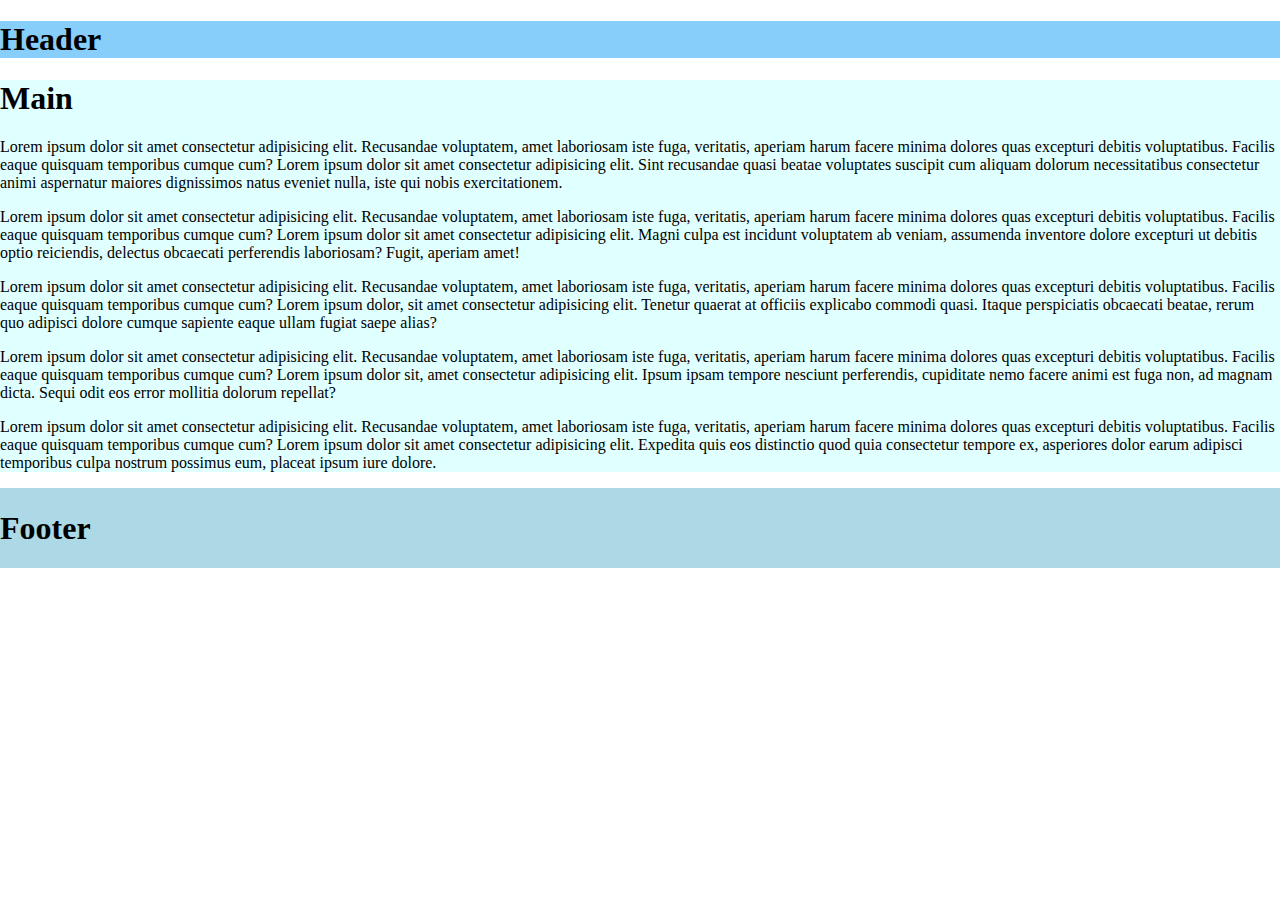
<file: 01. Full height/solution/index.html>
<!DOCTYPE html>
<html lang="en">
  <head>
    <meta charset="UTF-8" />
    <meta name="viewport" content="width=device-width, initial-scale=1.0" />
    <meta http-equiv="X-UA-Compatible" content="ie=edge" />
    <title>Full height</title>
    <link rel="stylesheet" href="styles.css" />
  </head>
  <body>
    <header>
      <h1>Header</h1>
    </header>

    <main>
      <h1>Main</h1>
      <p>
        Lorem ipsum dolor sit amet consectetur adipisicing elit. Recusandae
        voluptatem, amet laboriosam iste fuga, veritatis, aperiam harum facere
        minima dolores quas excepturi debitis voluptatibus. Facilis eaque
        quisquam temporibus cumque cum? Lorem ipsum dolor sit amet consectetur
        adipisicing elit. Sint recusandae quasi beatae voluptates suscipit cum
        aliquam dolorum necessitatibus consectetur animi aspernatur maiores
        dignissimos natus eveniet nulla, iste qui nobis exercitationem.
      </p>
      <p>
        Lorem ipsum dolor sit amet consectetur adipisicing elit. Recusandae
        voluptatem, amet laboriosam iste fuga, veritatis, aperiam harum facere
        minima dolores quas excepturi debitis voluptatibus. Facilis eaque
        quisquam temporibus cumque cum? Lorem ipsum dolor sit amet consectetur
        adipisicing elit. Magni culpa est incidunt voluptatem ab veniam,
        assumenda inventore dolore excepturi ut debitis optio reiciendis,
        delectus obcaecati perferendis laboriosam? Fugit, aperiam amet!
      </p>
      <p>
        Lorem ipsum dolor sit amet consectetur adipisicing elit. Recusandae
        voluptatem, amet laboriosam iste fuga, veritatis, aperiam harum facere
        minima dolores quas excepturi debitis voluptatibus. Facilis eaque
        quisquam temporibus cumque cum? Lorem ipsum dolor, sit amet consectetur
        adipisicing elit. Tenetur quaerat at officiis explicabo commodi quasi.
        Itaque perspiciatis obcaecati beatae, rerum quo adipisci dolore cumque
        sapiente eaque ullam fugiat saepe alias?
      </p>
      <p>
        Lorem ipsum dolor sit amet consectetur adipisicing elit. Recusandae
        voluptatem, amet laboriosam iste fuga, veritatis, aperiam harum facere
        minima dolores quas excepturi debitis voluptatibus. Facilis eaque
        quisquam temporibus cumque cum? Lorem ipsum dolor sit, amet consectetur
        adipisicing elit. Ipsum ipsam tempore nesciunt perferendis, cupiditate
        nemo facere animi est fuga non, ad magnam dicta. Sequi odit eos error
        mollitia dolorum repellat?
      </p>
      <p>
        Lorem ipsum dolor sit amet consectetur adipisicing elit. Recusandae
        voluptatem, amet laboriosam iste fuga, veritatis, aperiam harum facere
        minima dolores quas excepturi debitis voluptatibus. Facilis eaque
        quisquam temporibus cumque cum? Lorem ipsum dolor sit amet consectetur
        adipisicing elit. Expedita quis eos distinctio quod quia consectetur
        tempore ex, asperiores dolor earum adipisci temporibus culpa nostrum
        possimus eum, placeat ipsum iure dolore.
      </p>
    </main>

    <footer>
      <h1>Footer</h1>
    </footer>

    <!-- TODO: Add HTML structure, with header, main (with a bit of content), and footer -->
  </body>
</html>
</file>
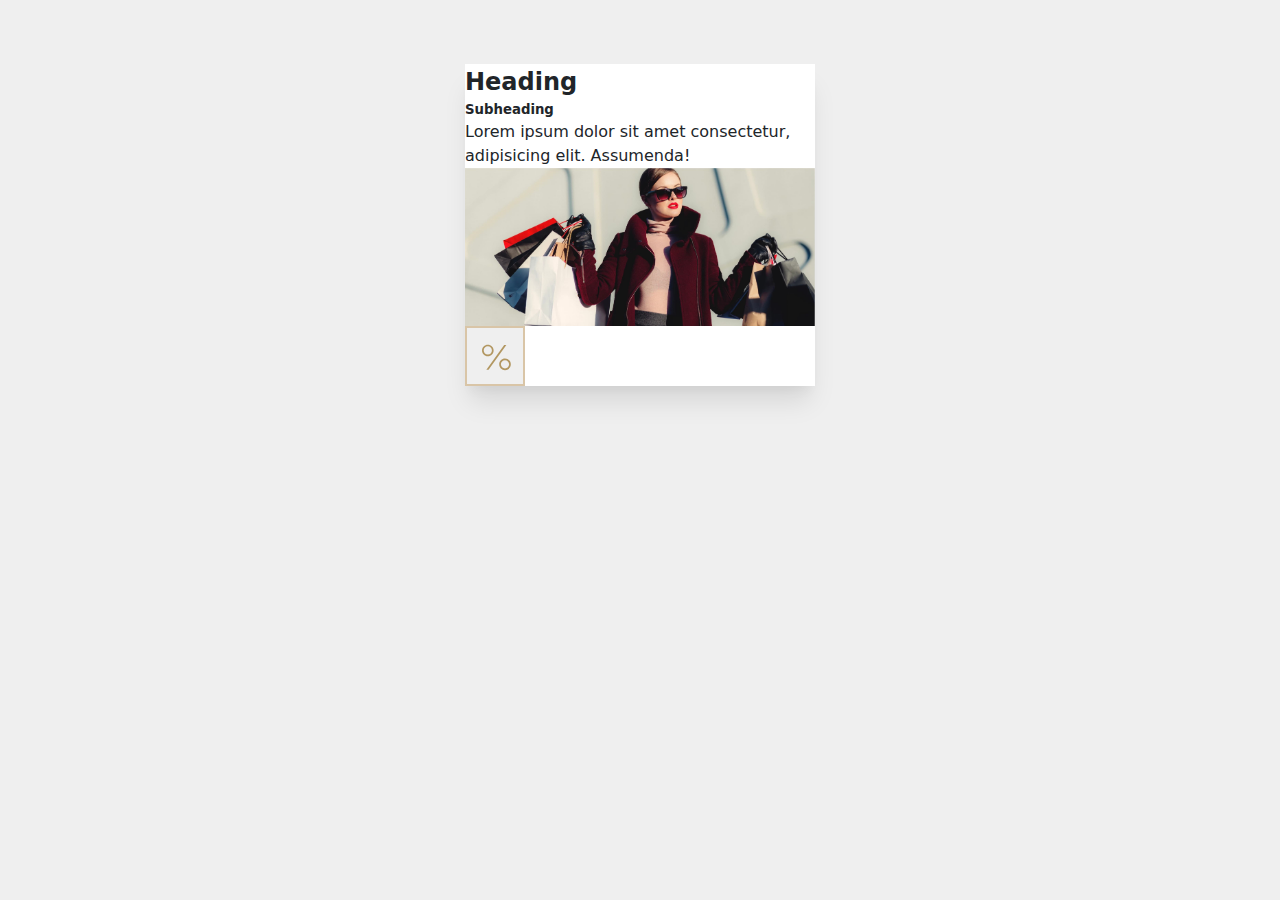
<file: 03. Rotated Logo/assets/index.html>
<!DOCTYPE html>
<html lang="en">
  <head>
    <meta charset="UTF-8" />
    <meta name="viewport" content="width=device-width, initial-scale=1.0" />
    <meta http-equiv="X-UA-Compatible" content="ie=edge" />
    <title>Rotated logo</title>
    <link rel="stylesheet" href="css/reset.css" />
    <link rel="stylesheet" href="css/styles.css" />
  </head>
  <body>
    <div class="card-wrapper">
      <div class="card">
        <div class="content">
          <h2>Heading</h2>
          <h5>Subheading</h5>
          <p>
            Lorem ipsum dolor sit amet consectetur, adipisicing elit. Assumenda!
          </p>
          <img class="image" src="img/fashion.jpg" alt="Girl with bags" />
          <div class="icon">
            <svg viewBox="40 40 40 40">
              <path
                d="M71.113,73.8239 C73.611,73.8239 75.689,71.7829 75.689,69.2829 C75.689,66.8179 73.611,64.7069 71.113,64.7069 C68.648,64.7069 66.535,66.8179 66.535,69.2829 C66.535,71.7829 68.648,73.8239 71.113,73.8239 L71.113,73.8239 Z M71.113,62.8409 C74.738,62.8409 77.59,65.6569 77.59,69.2829 C77.59,72.9099 74.738,75.7599 71.113,75.7599 C67.487,75.7599 64.671,72.9099 64.671,69.2829 C64.671,65.6569 67.487,62.8409 71.113,62.8409 L71.113,62.8409 Z M50.413,75.3729 L70.197,47.9139 L72.627,47.9139 L52.842,75.3729 L50.413,75.3729 Z M52.032,58.4399 C54.532,58.4399 56.573,56.3629 56.573,53.8629 C56.573,51.3989 54.532,49.2869 52.032,49.2869 C49.567,49.2869 47.456,51.3989 47.456,53.8629 C47.456,56.3629 49.567,58.4399 52.032,58.4399 L52.032,58.4399 Z M52.032,47.4209 C55.658,47.4209 58.475,50.2729 58.475,53.8629 C58.475,57.4189 55.658,60.3409 52.032,60.3409 C48.406,60.3409 45.59,57.4189 45.59,53.8629 C45.59,50.2729 48.406,47.4209 52.032,47.4209 L52.032,47.4209 Z"
                id="Fill-2"
                fill="#B29761"
              ></path>
            </svg>
          </div>
        </div>
      </div>
    </div>
  </body>
</html>
</file>
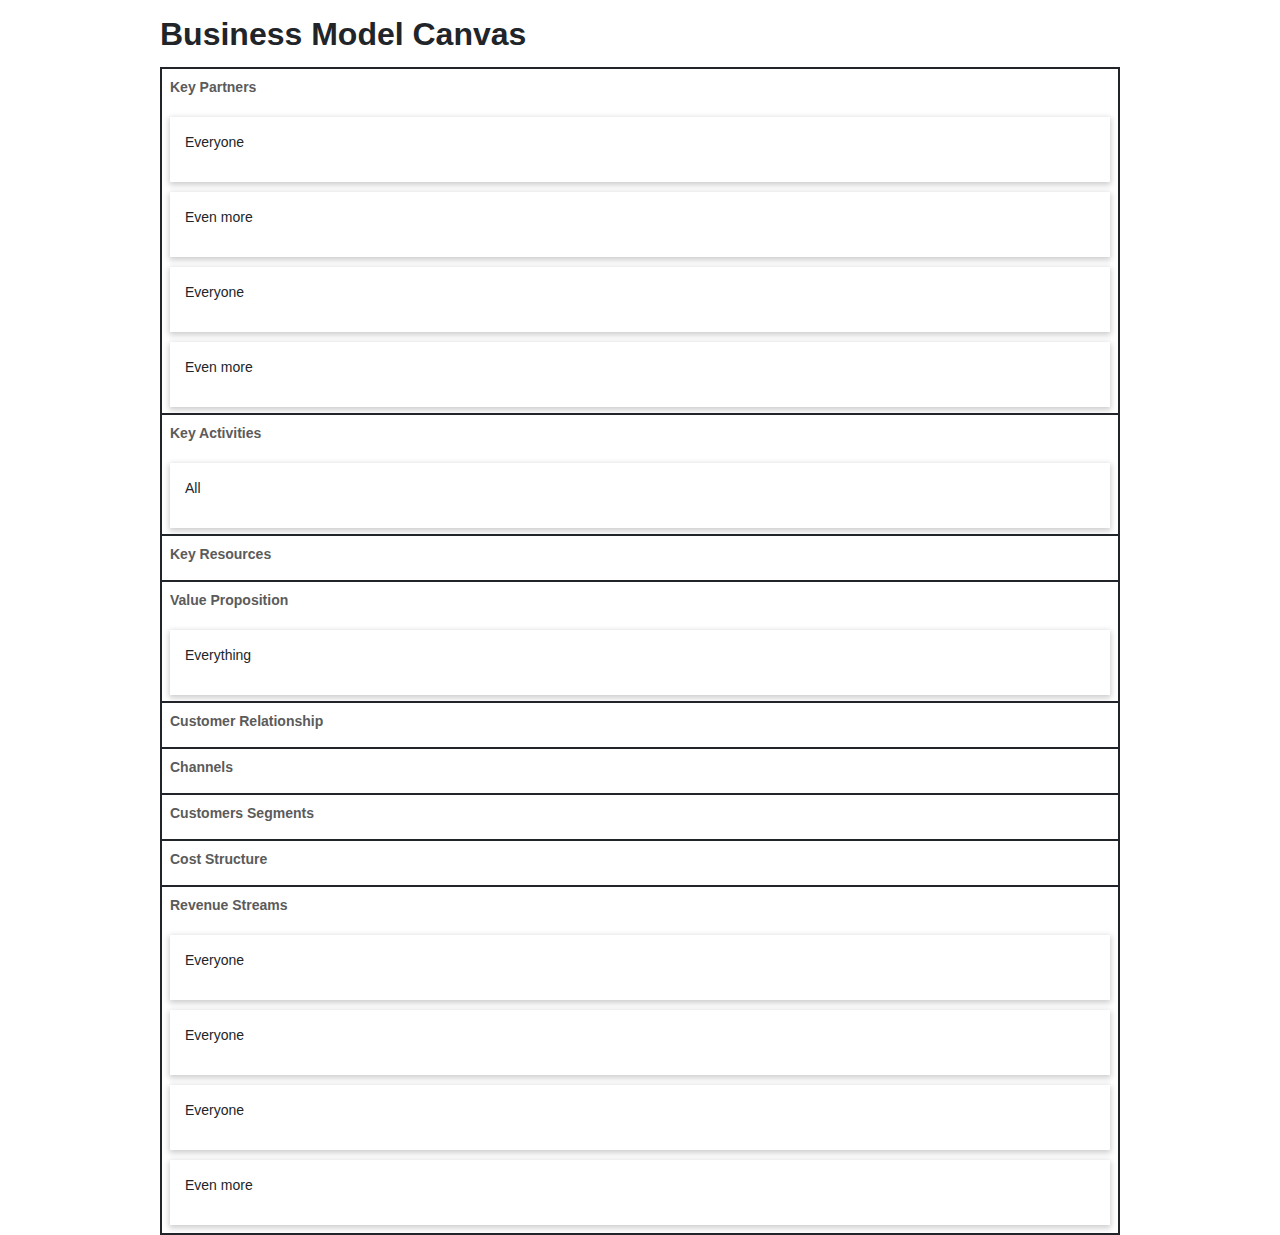
<file: 04. Business Model Canvas/assets/index.html>
<!DOCTYPE html>
<html lang="en">
  <head>
    <meta charset="UTF-8" />
    <meta name="viewport" content="width=device-width, initial-scale=1.0" />
    <meta http-equiv="X-UA-Compatible" content="ie=edge" />
    <title>Rotated logo</title>
    <link rel="stylesheet" href="css/reset.css" />
    <link rel="stylesheet" href="css/styles.css" />
  </head>
  <body>
    <div class="wrapper">
      <h1>Business Model Canvas</h1>
      <section class="bmc">
        <article>
          <h3>Key Partners</h3>
          <ul class="notes">
            <li class="note">Everyone</li>
            <li class="note">Even more</li>
            <li class="note">Everyone</li>
            <li class="note">Even more</li>
          </ul>
        </article>
        <article>
          <h3>Key Activities</h3>
          <ul class="notes">
            <li class="note">All</li>
          </ul>
        </article>
        <article>
          <h3>Key Resources</h3>
        </article>
        <article>
          <h3>Value Proposition</h3>
          <ul class="notes">
            <li class="note">Everything</li>
          </ul>
        </article>
        <article>
          <h3>Customer Relationship</h3>
        </article>
        <article>
          <h3>Channels</h3>
        </article>
        <article>
          <h3>Customers Segments</h3>
        </article>
        <article>
          <h3>Cost Structure</h3>
        </article>
        <article>
          <h3>Revenue Streams</h3>
          <ul class="notes">
            <li class="note">Everyone</li>
            <li class="note">Everyone</li>
            <li class="note">Everyone</li>
            <li class="note">Even more</li>
          </ul>
        </article>
      </section>
    </div>
  </body>
</html>
</file>
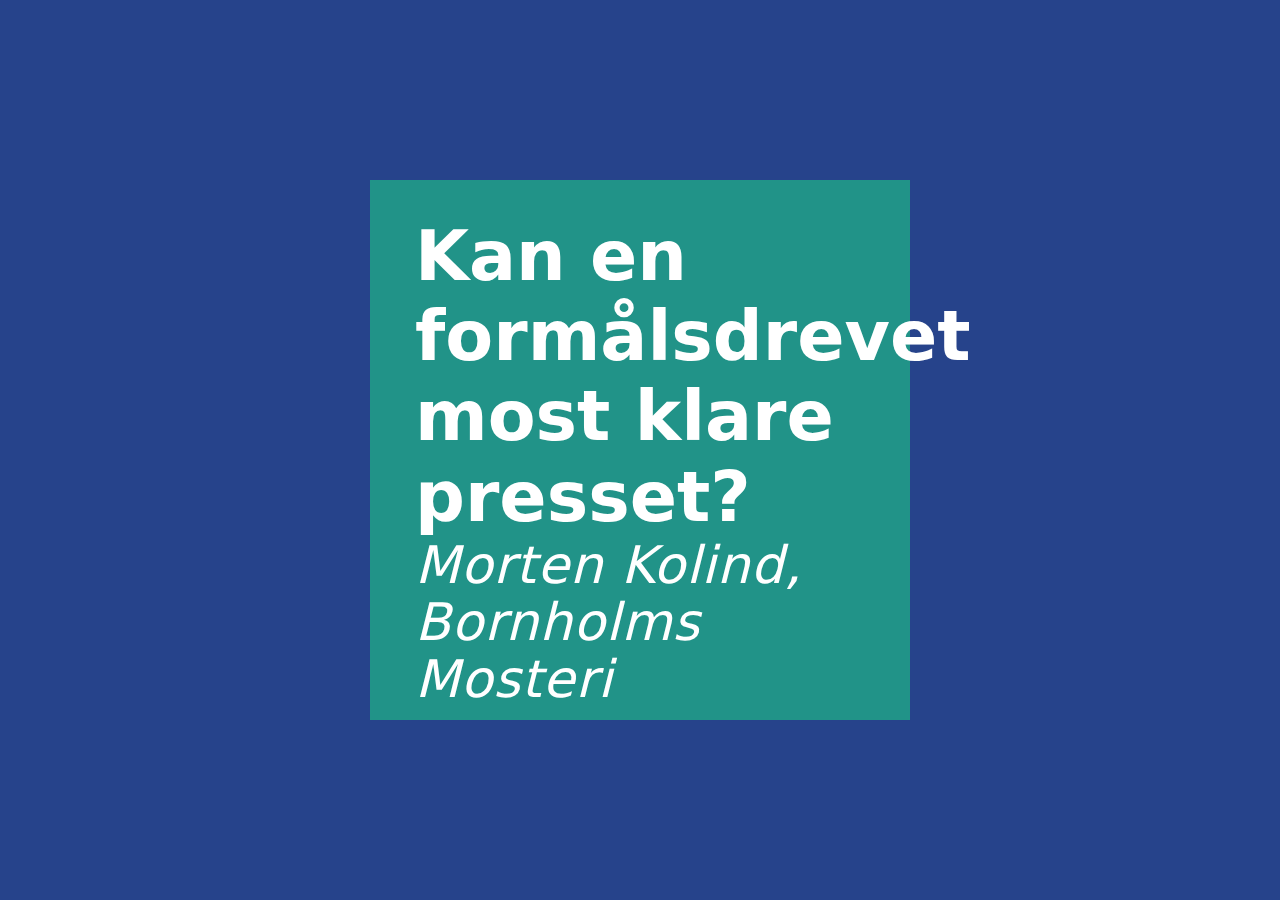
<file: 06. Floating Borders/assets/index.html>
<!DOCTYPE html>
<html lang="en">
  <head>
    <meta charset="UTF-8" />
    <meta name="viewport" content="width=device-width, initial-scale=1.0" />
    <meta http-equiv="X-UA-Compatible" content="ie=edge" />
    <title>Floating Borders</title>
    <link rel="stylesheet" href="css/reset.css" />
    <link rel="stylesheet" href="css/styles.css" />
  </head>
  <body>
    <blockquote class="card">
      <div class="content">
        <p>Kan en formålsdrevet most klare presset?</p>
        <footer>Morten Kolind, <cite>Bornholms Mosteri</cite></footer>
      </div>
    </blockquote>
  </body>
</html>
</file>
<file: 01. Full height/solution/styles.css>
body {
  margin: 0;
}

header {
  background-color: lightskyblue;
}

main {
  background-color: lightcyan;
  flex-grow: 1;
}

footer {
  background-color: lightblue;
  display: flex;
  flex-direction: column;
}
</file>
<file: 03. Rotated Logo/assets/css/styles.css>
body {
  background: #efefef;
}

.card-wrapper {
  padding: 0 30px;
}

.card {
  margin: 4em auto;
  max-width: 350px;
  box-shadow: 0 20px 25px -5px rgba(0, 0, 0, 0.1),
    0 10px 10px -5px rgba(0, 0, 0, 0.04);
  background: #fff;
}

p {
  margin: 0;
}

.image {
  width: 100%;
}

.icon {
  padding: 10px;
  height: 60px;
  width: 60px;
  background: #efefef;
  border: 2px solid rgba(195, 155, 95, 0.5);
}

.icon svg {
  fill: hsl(47, 3%, 42%);
}
</file>
<file: 04. Business Model Canvas/assets/css/styles.css>
body {
  display: flex;
  flex-direction: column;
  font-family: sans-serif;
}

.wrapper {
  margin: auto;
  max-width: 960px;
  width: 100%;
}

.bmc {
  display: grid;
  padding: 2px;
}

.bmc,
.bmc > article {
  background: #fff;
}

.bmc > article {
  display: grid;
  position: relative;
  gap: 10px;
  grid-template-rows: 30px;
  grid-auto-rows: 65px;
  padding: 8px;
  box-shadow: 0 0 0 2px;
}

.bmc h3 {
  margin: 0;
  font-size: 14px;
  color: #5b5b5b;
}

/* Disregards the .notes container entirely and lets the children participate in the grid or flex layout */
.bmc > article .notes {
  display: contents;
}

.note {
  padding: 15px;
  font-size: 14px;
  box-shadow: 0 2px 6px 1px rgba(0, 0, 0, 0.2);
}

/* Style resets */
* {
  box-sizing: border-box;
  margin: 0;
  padding: 0;
}

html,
body {
  height: 100%;
}

a,
a:visited,
a:focus,
a:active,
a:link {
  text-decoration: none;
  outline: 0;
}

a {
  color: currentColor;
  transition: 0.2s ease-in-out;
}

h1,
h2,
h3,
h4 {
  margin: 0.3em 0;
}

ul {
  padding: 0;
  list-style: none;
}

img {
  vertical-align: middle;
  height: auto;
  width: 100%;
}
</file>
<file: 06. Floating Borders/assets/css/styles.css>
.card {
  width: 60vmin;
  height: 60vmin;
  background: #219388;
}

.content {
  display: flex;
  flex-direction: column;
  padding: 4vmin 5vmin;
  font-size: 7.75vmin;
  font-weight: 700;
  color: #fff;
  line-height: 1.15;
  margin: 0;
  height: 100%;
}

p {
  margin: 0;
}

footer {
  font-weight: 200;
  letter-spacing: 1px;
  font-style: italic;
  line-height: 1.1;
  color: #fff;
  font-size: 5.75vmin;
  margin-top: auto;
}

/* Demo set up */
html,
body {
  height: 100%;
}

body {
  display: grid;
  place-items: center;
  background: #26438b;
}
</file>
